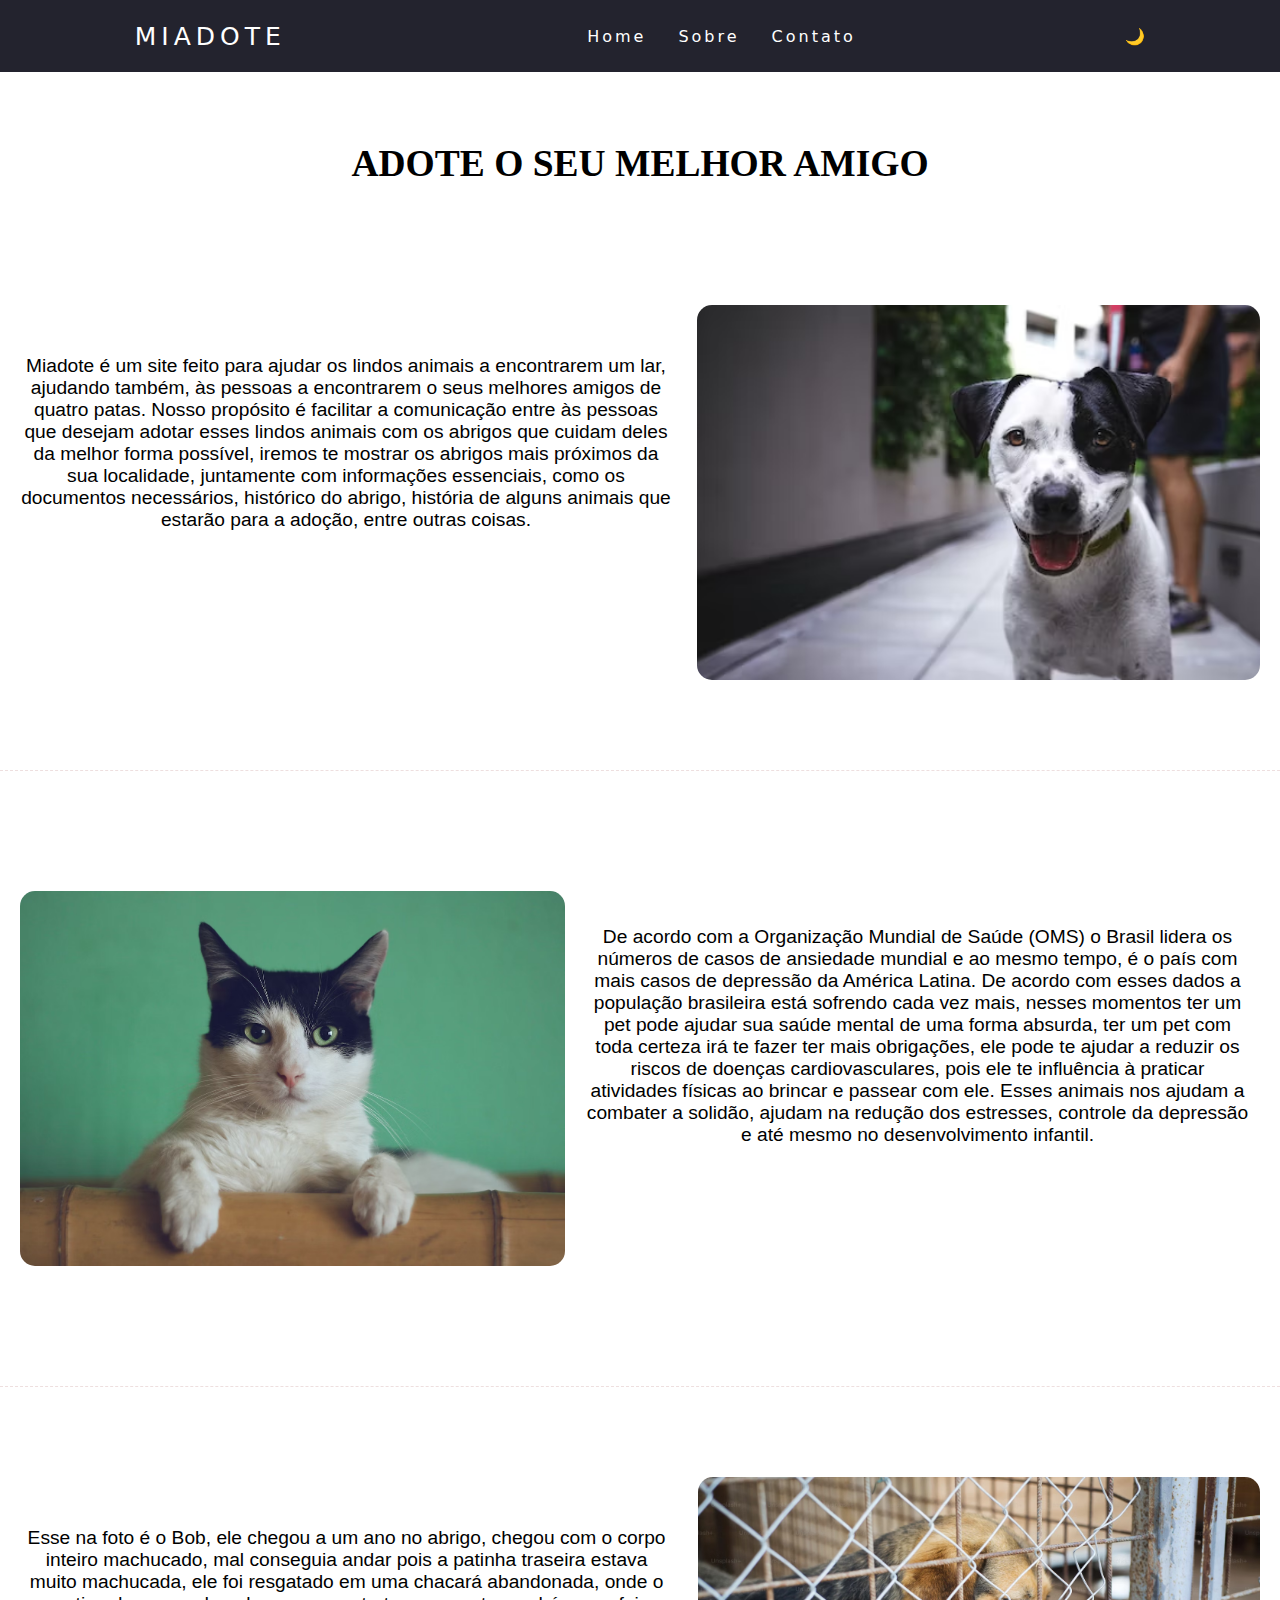
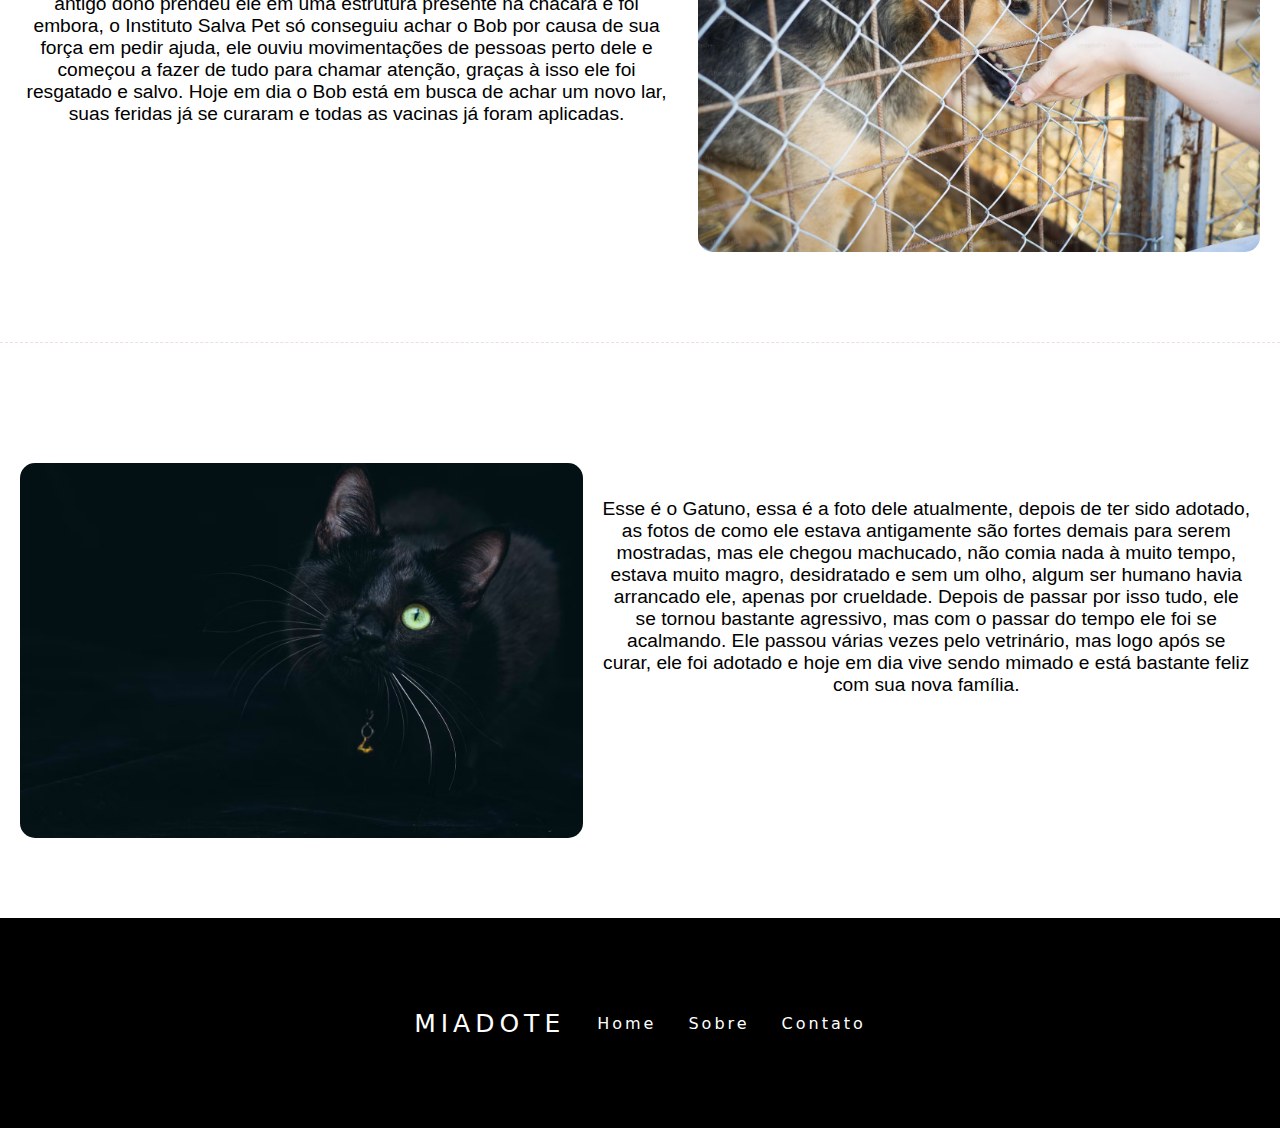
<file: index.html>
<!DOCTYPE html>
<html lang="pt-br">
<head>
    <meta charset="UTF-8">
    <meta name="viewport" content="width=device-width, initial-scale=1.0">
    <title>Miadote</title>
    <link rel="stylesheet" href="style.css">
</head>
<body>
    
    <header>
        <nav>
            <a class="logo" href="index.html">Miadote</a>
            <ul class="navList">
                <li><a href="index.html">Home</a></li>
                <li><a href="sobre.html">Sobre</a></li>
                <li><a href="contato.html">Contato</a></li>
            </ul>
            <p class="switchRegulator" style="color: white">
                🌙
            </p>
        </nav>
    </header>

    <div class="board light"></div>
    
    <div class="titulo">
        <h2>
            adote o seu melhor amigo
        </h2>
    </div>

    <div class="left">
        <p>
           Miadote é um site feito para ajudar os lindos animais a encontrarem um lar, ajudando também,
           às pessoas a encontrarem o seus melhores amigos de quatro patas. Nosso propósito é facilitar a comunicação 
           entre às pessoas que desejam adotar esses lindos animais com os abrigos que cuidam deles da melhor forma possível,
           iremos te mostrar os abrigos mais próximos da sua localidade, juntamente com informações essenciais, como os documentos 
           necessários, histórico do abrigo, história de alguns animais que estarão para a adoção, entre outras coisas.
        </p>
        <img class="imag-right" src="dog3.jpg" alt="Foto de um cachorro sorrindo">
    </div>

    <hr class="linha"></hr>
    
    <div class="right">
        <img class="imag-left" src="cat4.jpg" alt="Foto de um gato nas escadas">
        <p>
            De acordo com a Organização Mundial de Saúde (OMS) o Brasil lidera os números de casos de ansiedade mundial e ao mesmo
            tempo, é o país com mais casos de depressão da América Latina. De acordo com esses dados a população brasileira está
            sofrendo cada vez mais, nesses momentos ter um pet pode ajudar sua saúde mental de uma forma absurda, ter um pet com toda certeza
            irá te fazer ter mais obrigações, ele pode te ajudar a reduzir os riscos de doenças cardiovasculares, pois ele te influência à praticar
            atividades físicas ao brincar e passear com ele. Esses animais nos ajudam a combater a solidão, ajudam na redução dos estresses, 
            controle da depressão e até mesmo no desenvolvimento infantil.
        </p>
    </div>

    <hr class="linha"></hr>

    <div class="left">
        <p>
            Esse na foto é o Bob, ele chegou a um ano no abrigo, chegou com o corpo inteiro machucado, mal conseguia andar pois
            a patinha traseira estava muito machucada, ele foi resgatado em uma chacará abandonada, onde o antigo dono prendeu ele em uma
            estrutura presente na chácara e foi embora, o Instituto Salva Pet só conseguiu achar o Bob por causa de sua força em pedir ajuda, ele ouviu movimentações de pessoas perto dele 
            e começou a fazer de tudo para chamar atenção, graças à isso ele foi resgatado e salvo. Hoje em dia o Bob está em busca de achar um novo lar,
            suas feridas já se curaram e todas as vacinas já foram aplicadas.
        </p>
        <img class="imag-right" src="dog1.jpg" alt="Foto de um cachorro preso com uma pessoa fazendo carinho nele">
    </div>

    <hr class="linha"></hr>

    <div class="right">
        <img class="imag-left" src="cat5.jpg" alt="Foto de um gato preto caolho">
        <p>
           Esse é o Gatuno, essa é a foto dele atualmente, depois de ter sido adotado, as fotos de como ele estava antigamente são fortes demais
           para serem mostradas, mas ele chegou machucado, não comia nada à muito tempo, estava muito magro, desidratado  e sem um olho, 
           algum ser humano havia arrancado ele, apenas por crueldade. Depois de passar por isso tudo, ele se tornou bastante agressivo, mas 
           com o passar do tempo ele foi se acalmando. Ele passou várias vezes pelo vetrinário, mas logo após se curar, ele foi adotado e hoje em dia
           vive sendo mimado e está bastante feliz com sua nova família.
        </p>
    </div>

    <footer>
        <nav>
            <a class="logo" href="index.html">Miadote</a>
            <ul class="navList">
                <li><a href="index.html">Home</a></li>
                <li><a href="sobre.html">Sobre</a></li>
                <li><a href="contato.html">Contato</a></li>
            </ul>
        </nav>
    </footer>

    <script src="index.js"></script>
</body>
</html>
</file>
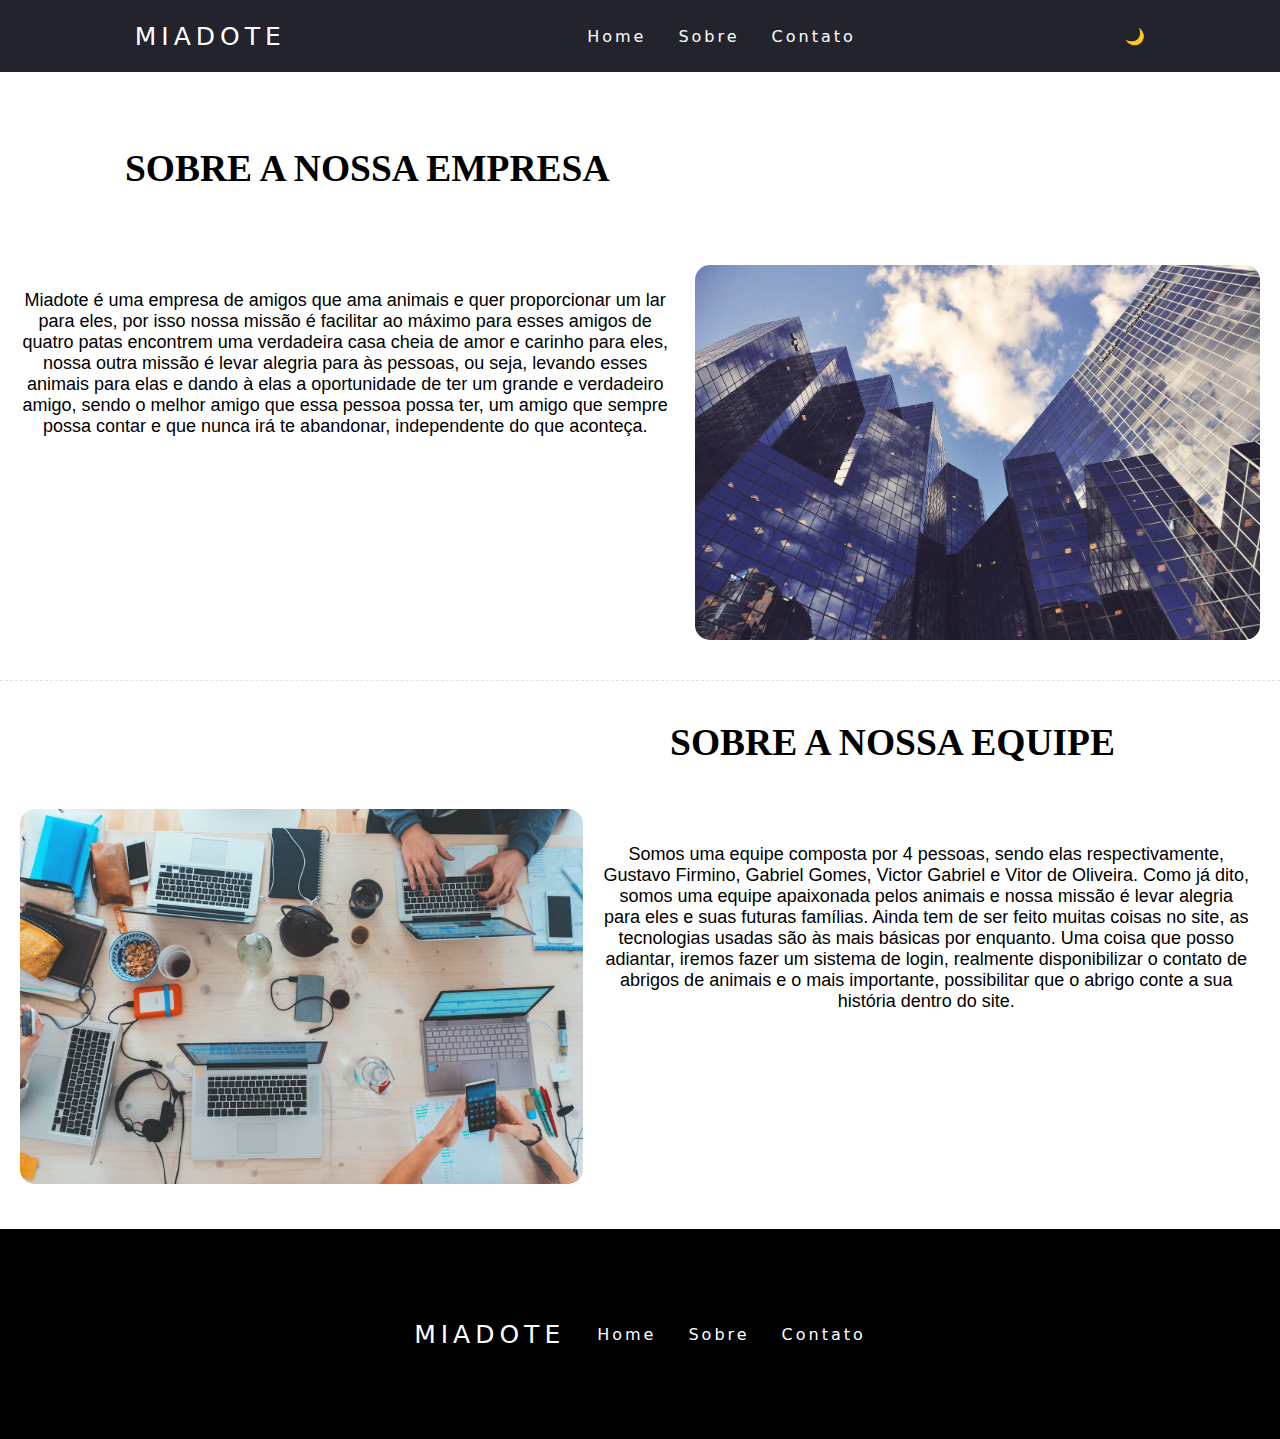
<file: sobre.html>
<!DOCTYPE html>
<html lang="pt-br">
<head>
    <meta charset="UTF-8">
    <meta name="viewport" content="width=device-width, initial-scale=1.0">
    <title>Miadote</title>
    <link rel="stylesheet" href="style.css">
    <link rel="stylesheet" href="sobre.css">
</head>
<body>
    
    <header>
        <nav>
            <a class="logo" href="index.html">Miadote</a>
            <ul class="navList">
                <li><a href="index.html">Home</a></li>
                <li><a href="sobre.html">Sobre</a></li>
                <li><a href="contato.html">Contato</a></li>
            </ul>
            <p class="switchRegulator" style="color: white">
                🌙
            </p>
        </nav>
    </header>
    <div class="board light"></div>

    <div class="titulo1">
        <h2>
            Sobre a nossa empresa
        </h2>
    </div>

    <div class="left1">
        <p>
            Miadote é uma empresa de amigos que ama animais e quer proporcionar um lar para eles, por isso nossa missão 
            é facilitar ao máximo para esses amigos de quatro patas encontrem uma verdadeira casa cheia de amor e carinho para eles, 
            nossa outra missão é levar alegria para às pessoas, ou seja, levando esses animais para elas e dando à elas a oportunidade
            de ter um grande e verdadeiro amigo, sendo o melhor amigo que essa pessoa possa ter, um amigo que sempre possa contar e que
            nunca irá te abandonar, independente do que aconteça.
        </p>
        <img class="imag-right" src="empre.jpg" alt="Foto de empresas juntas">
    </div>

    <hr class="linha"></hr>

    <div class="titulo2">
        <h2>
            Sobre a nossa equipe
        </h2>
    </div>
    
    <div class="right1">
        <img class="imag-left" src="equi.jpg" alt="Foto de uma equipe de trabalho">
        <p>
            Somos uma equipe composta por 4 pessoas, sendo elas respectivamente, Gustavo Firmino, Gabriel Gomes, Victor Gabriel e Vitor de Oliveira.
            Como já dito, somos uma equipe apaixonada pelos animais e nossa missão é levar alegria para eles e suas futuras famílias.
            Ainda tem de ser feito muitas coisas no site, as tecnologias usadas são às mais básicas por enquanto. Uma coisa que posso adiantar,
            iremos fazer um sistema de login, realmente disponibilizar o contato de abrigos de animais e o mais importante, possibilitar que o abrigo
            conte a sua história dentro do site.
        </p>
    </div>

    <footer>
        <nav>
            <a class="logo" href="index.html">Miadote</a>
            <ul class="navList">
                <li><a href="index.html">Home</a></li>
                <li><a href="sobre.html">Sobre</a></li>
                <li><a href="contato.html">Contato</a></li>
            </ul>
        </nav>
    </footer>

    <script src="index.js"></script>
</body>
</html>
</file>
<file: style.css>
*{
    padding: 0;
    margin: 0;
}

hr{
    margin: 40px 0;
}

.linha{
    border: 0;
    border-top: 1px dashed #eedfdf;
}

a{
    color: #fff;
    text-decoration: none;
    transition: 0.3s;
    background: none;
}

a:hover{
    opacity: 0.5;
}

.logo{
    font-size: 25px;
    text-transform: uppercase;
    letter-spacing: 5px;
}

nav{
    display: flex;
    justify-content: space-around;
    align-items: center;
    font-family: system-ui, -apple-system, BlinkMacSystemFont, 'Segoe UI', 
    Roboto, Oxygen, Ubuntu, Cantarell, 'Open Sans', 'Helvetica Neue', sans-serif;
    background: #23232e;
    height: 8vh;
}


.navList{
    list-style: none;
    display: flex;
}

.navList li{
    letter-spacing: 3px;
    margin-left: 32px;
}

.switchRegulator{
    font-weight: bold;
    font-family: Arial, Helvetica, sans-serif;
    cursor: pointer;
    border-radius: 50px;
}

.titulo{
    padding: 70px 0;
    text-align: center;
    font-size: 25px;
    text-transform: uppercase;
}

.left{
    display: flex;
    padding: 50px 0;
}

.left p{
    text-align: center;
    justify-content: center;
    margin-left: 20px;
    margin-right: 25px;
    padding: 50px 0; 
    font-family: 'Segoe UI', Tahoma, Geneva, Verdana, sans-serif;
    font-size: larger;
}

.left .imag-right{
    height: 375px;
    width: 600px;
    margin-right: 20px;
    border-radius: 15px;
}

.right{
    display: flex;
    padding: 80px 0;
}

.right p{
    margin-left: 20px;
    margin-right: 30px;
    padding: 35px 0;
    font-family: 'Segoe UI', Tahoma, Geneva, Verdana, sans-serif;
    font-size: larger;
    text-align: center;
    justify-content: center;
}

.right .imag-left{
    margin-left: 20px;
    height: 375px;
    width: 600px;
    border-radius: 15px;
}

footer{
    display: flex;
    width: 100%;
    min-height: 210px;
    background: black;
    color: #fff;
    text-align: center;
    justify-content: center;
    align-items: center;
} 

footer nav{
    background: none;
}
</file>
<file: sobre.css>
.left1{
    display: flex;
}

.left1 p{
    padding: 25px 0;
    font-family: 'Segoe UI', Tahoma, Geneva, Verdana, sans-serif;
    margin-left: 20px;
    font-size: large;
    text-align: center;
    margin-right: 25px;
    justify-content: center;
}


.left1 .imag-right{
    margin-right: 20px;
    border-radius: 15px;
    height: 375px;
    width: 600px;
}

.right1{
    display: flex;
    padding: 45px 0;
}

.right1 p{
    padding: 35px 0;
    font-family: 'Segoe UI', Tahoma, Geneva, Verdana, sans-serif;
    font-size: large;
    text-align: center;
    margin-left: 20px;
    margin-right: 30px;
}

.right1 .imag-left{
    margin-left: 20px;
    border-radius: 15px;
    height: 375px;
    width: 600px;
}

.titulo1{
    padding: 75px 100px;
    text-align: left;
    margin-left: 25px;
    font-size: 25px;
    text-transform: uppercase;
}

.titulo2{
    text-align: right;
    margin-right: 165px;
    font-size: 25px;
    text-transform: uppercase;
}
</file>
